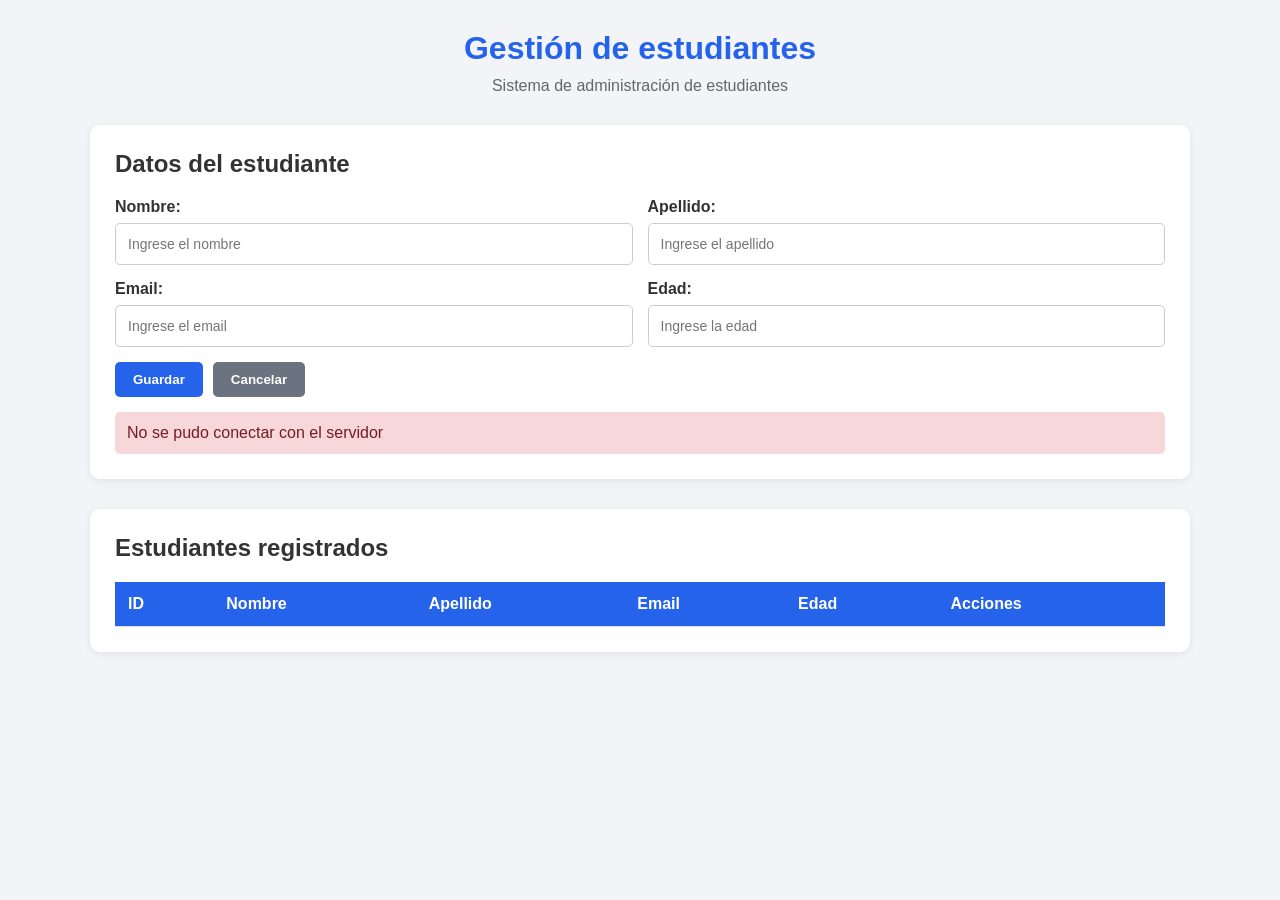
<file: index.html>
<!DOCTYPE html>
<html lang="es">
<head>
    <meta charset="UTF-8">
    <meta name="viewport" content="width=device-width, initial-scale=1.0">

    <title>Gestión de estudiantes</title>

    <link rel="stylesheet" href="styles.css">
</head>

<body>

    <div class="contenedor">

        <header>
            <h1>Gestión de estudiantes</h1>
            <p>Sistema de administración de estudiantes</p>
        </header>

        <section class="formulario">

            <h2>Datos del estudiante</h2>

            <form id="formEstudiante">

                <div class="grupo">
                    <label for="firstName">Nombre:</label>
                    <input
                        type="text"
                        id="firstName"
                        placeholder="Ingrese el nombre"
                        required
                    >
                </div>

                <div class="grupo">
                    <label for="lastName">Apellido:</label>
                    <input
                        type="text"
                        id="lastName"
                        placeholder="Ingrese el apellido"
                        required
                    >
                </div>

                <div class="grupo">
                    <label for="email">Email:</label>
                    <input
                        type="email"
                        id="email"
                        placeholder="Ingrese el email"
                        required
                    >
                </div>

                <div class="grupo">
                    <label for="age">Edad:</label>
                    <input
                        type="number"
                        id="age"
                        placeholder="Ingrese la edad"
                        min="0"
                        max="120"
                        required
                    >
                </div>

                <div class="botones">
                    <button type="submit" id="btnGuardar">
                        Guardar
                    </button>

                    <button type="button" id="btnCancelar">
                        Cancelar
                    </button>
                </div>

            </form>

            <div id="mensaje"></div>

        </section>

        <section class="tabla-container">

            <h2>Estudiantes registrados</h2>

            <table>

                <thead>
                    <tr>
                        <th>ID</th>
                        <th>Nombre</th>
                        <th>Apellido</th>
                        <th>Email</th>
                        <th>Edad</th>
                        <th>Acciones</th>
                    </tr>
                </thead>

                <tbody id="tablaEstudiantes">
                </tbody>

            </table>

        </section>

    </div>

    <script src="app.js"></script>

</body>
</html>
</file>
<file: styles.css>
* {
    margin: 0;
    padding: 0;
    box-sizing: border-box;
}

body {
    font-family: Arial, sans-serif;
    background-color: #f2f4f7;
    padding: 30px;
    color: #333;
}

.contenedor {
    max-width: 1100px;
    margin: auto;
}

header {
    text-align: center;
    margin-bottom: 30px;
}

header h1 {
    color: #2563eb;
    margin-bottom: 10px;
}

header p {
    color: #666;
}

.formulario {
    background-color: white;
    padding: 25px;
    border-radius: 10px;
    margin-bottom: 30px;
    box-shadow: 0 2px 8px rgba(0, 0, 0, 0.08);
}

h2 {
    margin-bottom: 20px;
    color: #333;
}

#formEstudiante {
    display: grid;
    grid-template-columns: 1fr 1fr;
    gap: 15px;
}

.grupo {
    display: flex;
    flex-direction: column;
}

.grupo label {
    margin-bottom: 7px;
    font-weight: bold;
}

.grupo input {
    padding: 12px;
    border: 1px solid #ccc;
    border-radius: 5px;
    font-size: 14px;
}

.grupo input:focus {
    outline: none;
    border-color: #2563eb;
}

.botones {
    grid-column: 1 / -1;
    display: flex;
    gap: 10px;
}

button {
    padding: 10px 18px;
    border: none;
    border-radius: 5px;
    cursor: pointer;
    font-weight: bold;
}

#btnGuardar {
    background-color: #2563eb;
    color: white;
}

#btnGuardar:hover {
    background-color: #1d4ed8;
}

#btnCancelar {
    background-color: #6b7280;
    color: white;
}

.tabla-container {
    background-color: white;
    padding: 25px;
    border-radius: 10px;
    overflow-x: auto;
    box-shadow: 0 2px 8px rgba(0, 0, 0, 0.08);
}

table {
    width: 100%;
    border-collapse: collapse;
}

th, td {
    padding: 13px;
    text-align: left;
    border-bottom: 1px solid #ddd;
}

th {
    background-color: #2563eb;
    color: white;
}

tr:nth-child(even) {
    background-color: #f2f4f7;
}

.btn-editar {
    background-color: #f59e0b;
    color: white;
    margin: 3px;
}

.btn-eliminar {
    background-color: #dc2626;
    color: white;
    margin: 3px;
}

#mensaje {
    margin-top: 15px;
    padding: 12px;
    border-radius: 5px;
    display: none;
}

#mensaje.exito {
    display: block;
    background-color: #d4edda;
    color: #155724;
}

#mensaje.error {
    display: block;
    background-color: #f8d7da;
    color: #721c24;
}

@media (max-width: 650px) {

    body {
        padding: 12px;
    }

    #formEstudiante {
        grid-template-columns: 1fr;
    }

    .botones {
        grid-column: auto;
    }

}
</file>
<file: cliente/styles.css>
* {
    margin: 0;
    padding: 0;
    box-sizing: border-box;
}

body {
    font-family: Arial, sans-serif;
    background-color: #f2f4f7;
    padding: 30px;
    color: #333;
}

.contenedor {
    max-width: 1100px;
    margin: auto;
}

header {
    text-align: center;
    margin-bottom: 30px;
}

header h1 {
    color: #2563eb;
    margin-bottom: 10px;
}

header p {
    color: #666;
}

.formulario {
    background-color: white;
    padding: 25px;
    border-radius: 10px;
    margin-bottom: 30px;
    box-shadow: 0 2px 8px rgba(0, 0, 0, 0.08);
}

h2 {
    margin-bottom: 20px;
    color: #333;
}

#formEstudiante {
    display: grid;
    grid-template-columns: 1fr 1fr;
    gap: 15px;
}

.grupo {
    display: flex;
    flex-direction: column;
}

.grupo label {
    margin-bottom: 7px;
    font-weight: bold;
}

.grupo input {
    padding: 12px;
    border: 1px solid #ccc;
    border-radius: 5px;
    font-size: 14px;
}

.grupo input:focus {
    outline: none;
    border-color: #2563eb;
}

.botones {
    grid-column: 1 / -1;
    display: flex;
    gap: 10px;
}

button {
    padding: 10px 18px;
    border: none;
    border-radius: 5px;
    cursor: pointer;
    font-weight: bold;
}

#btnGuardar {
    background-color: #2563eb;
    color: white;
}

#btnGuardar:hover {
    background-color: #1d4ed8;
}

#btnCancelar {
    background-color: #6b7280;
    color: white;
}

.tabla-container {
    background-color: white;
    padding: 25px;
    border-radius: 10px;
    overflow-x: auto;
    box-shadow: 0 2px 8px rgba(0, 0, 0, 0.08);
}

table {
    width: 100%;
    border-collapse: collapse;
}

th, td {
    padding: 13px;
    text-align: left;
    border-bottom: 1px solid #ddd;
}

th {
    background-color: #2563eb;
    color: white;
}

tr:nth-child(even) {
    background-color: #f2f4f7;
}

.btn-editar {
    background-color: #f59e0b;
    color: white;
    margin: 3px;
}

.btn-eliminar {
    background-color: #dc2626;
    color: white;
    margin: 3px;
}

#mensaje {
    margin-top: 15px;
    padding: 12px;
    border-radius: 5px;
    display: none;
}

#mensaje.exito {
    display: block;
    background-color: #d4edda;
    color: #155724;
}

#mensaje.error {
    display: block;
    background-color: #f8d7da;
    color: #721c24;
}

@media (max-width: 650px) {

    body {
        padding: 12px;
    }

    #formEstudiante {
        grid-template-columns: 1fr;
    }

    .botones {
        grid-column: auto;
    }

}
</file>
